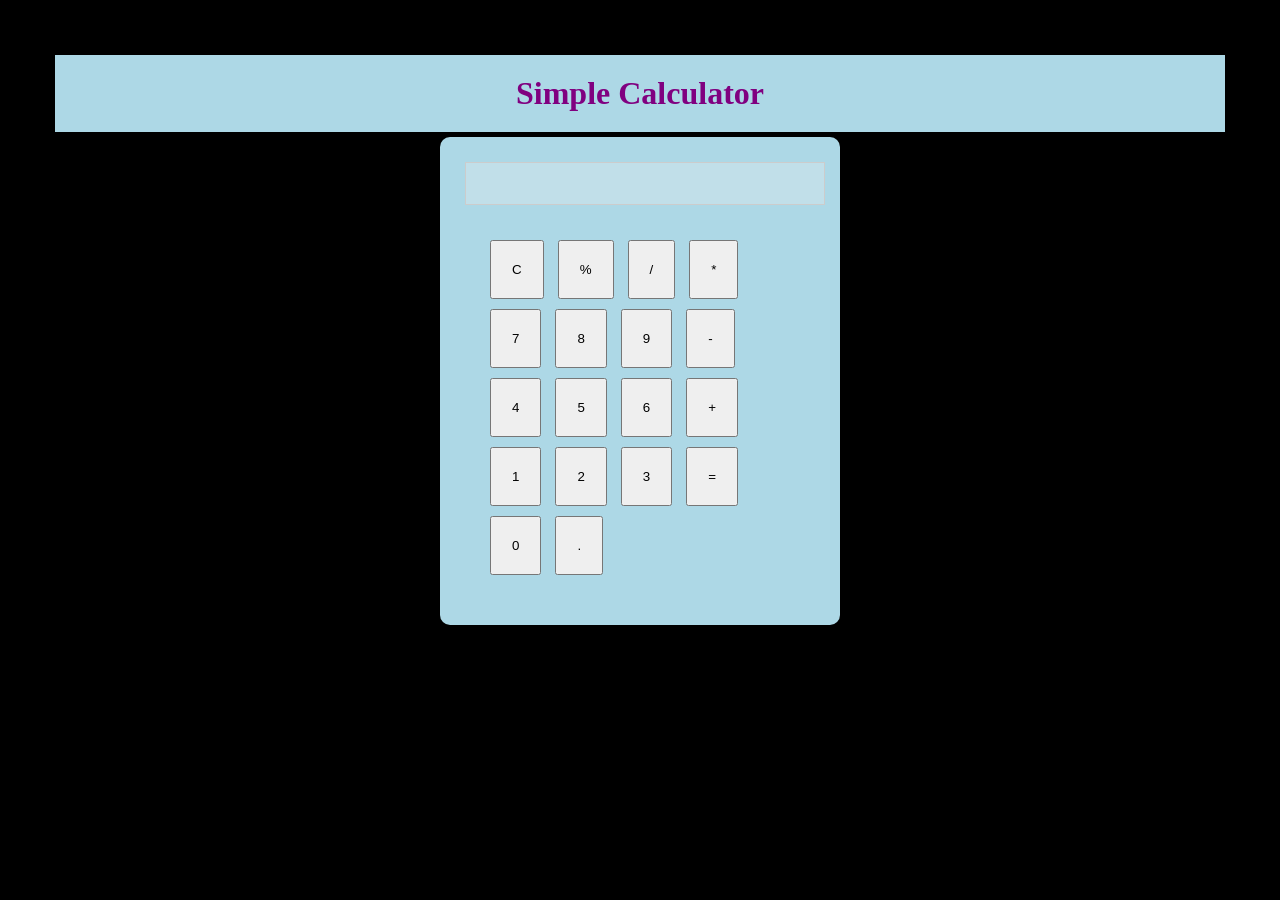
<file: Calculator/index.html>
<!DOCTYPE html>
<html lang="en">
<head>
    <meta charset="UTF-8">
    <meta name="viewport" content="width=device-width, initial-scale=1.0">
    <title>Calculator</title>
    <link rel="stylesheet" href="style.css">
</head>
<body>
    <h1>Simple Calculator</h1>
    <div class="calculator">
        <input type="text" id="display" disabled st
        yle="width: 100%; height: 40px; font-size: 18px;  text-align: center; margin-bottom: 10px; orientation:center;">
        <div class="buttons">
            <button>C</button>
            <button>%</button>
            <button>/</button>
            <button>*</button> <br>
            <button>7</button>
            <button>8</button>  
            <button>9</button>
            <button>-</button> <br>
            <button>4</button>
            <button>5</button>
            <button>6</button>
            <button>+</button> <br>
            <button>1</button>
            <button>2</button>
            <button>3</button>
            <button>=</button><br>
            <button>0</button>
            <button>.</button> <br>
            
        </div>
    </div>

    <script src="script.js"></script>


            

</body>
</html>
</file>
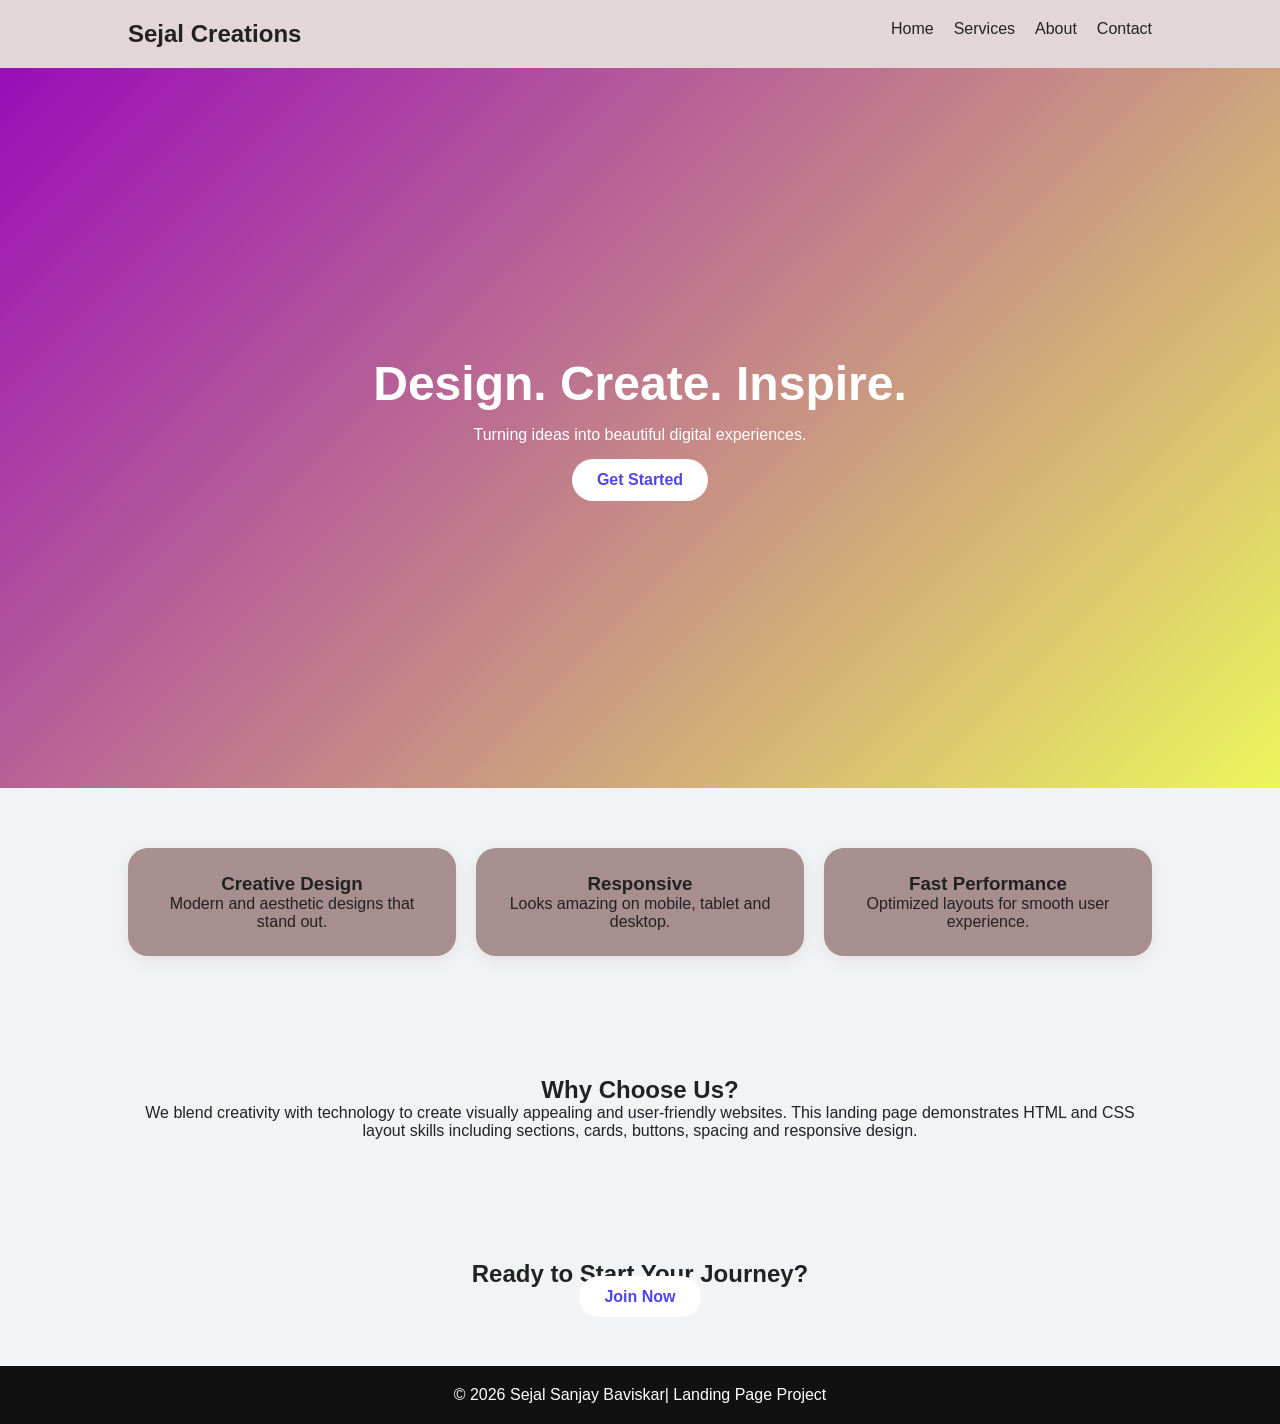
<file: Landing page/index.html>
<!DOCTYPE html>
<html lang="en">
<head>
<meta charset="UTF-8">
<meta name="viewport" content="width=device-width, initial-scale=1.0">
<title>Creative Landing Page</title>
<link rel="stylesheet" href="style.css">
</head>
<body>
<nav>
<h2>Sejal Creations</h2>
<ul>
<li>Home</li>
<li>Services</li>
<li>About</li>
<li>Contact</li>
</ul>
</nav>

<header class="hero">
<h1>Design. Create. Inspire.</h1>
<p>Turning ideas into beautiful digital experiences.</p>
<a href="#" class="btn">Get Started</a>
</header>

<section class="features">
<div class="card">
<h3>Creative Design</h3>
<p>Modern and aesthetic designs that stand out.</p>
</div>
<div class="card">
<h3>Responsive</h3>
<p>Looks amazing on mobile, tablet and desktop.</p>
</div>
<div class="card">
<h3>Fast Performance</h3>
<p>Optimized layouts for smooth user experience.</p>
</div>
</section>

<section class="about">
<h2>Why Choose Us?</h2>
<p>We blend creativity with technology to create visually appealing and user-friendly websites. This landing page demonstrates HTML and CSS layout skills including sections, cards, buttons, spacing and responsive design.</p>
</section>

<section class="cta">
<h2>Ready to Start Your Journey?</h2>
<a href="#" class="btn">Join Now</a>
</section>

<footer>
<p>© 2026 Sejal Sanjay Baviskar| Landing Page Project</p>
</footer>
</body>
</html>
</file>
<file: Calculator/style.css>
*{
    margin: 5px;
    padding: 20px;
    box-sizing: border-box;
}

h1{
    text-align: center;
    color: purple;
    background-color: lightblue;
}

.calculator{
    width: 400px;
    background-color: lightblue;
    margin: 0 auto;
    padding: 20px;
    border-radius: 10px;
}

input[type="text"]{
    width: 100%;
    padding: 10px;
    font-size: 18px;
    border: 1px solid #ccc;
}

body{
    background-color:black;
}
</file>
<file: Landing page/style.css>
*{margin:0;padding:0;box-sizing:border-box;font-family:Arial,sans-serif}
body{background:#f1f3f5;color:#222}
nav{display:flex;justify-content:space-between;padding:20px 10%;background:rgb(226, 214, 214);box-shadow:0 2px 10px rgba(0,0,0,.08)}
nav ul{display:flex;gap:20px;list-style:none}
.hero{height:80vh;display:flex;flex-direction:column;justify-content:center;align-items:center;text-align:center;background:linear-gradient(135deg,#990db8,#ecf65c);color:white;padding:20px}
.hero h1{font-size:3rem}
.hero p{margin:15px 0}
.btn{background:white;color:#4f46e5;padding:12px 25px;border-radius:30px;text-decoration:none;font-weight:bold}
.features{display:grid;grid-template-columns:repeat(auto-fit,minmax(250px,1fr));gap:20px;padding:60px 10%}
.card{background:rgb(167, 143, 143);padding:25px;border-radius:20px;box-shadow:0 4px 15px rgba(227, 222, 222, 0.908);text-align:center}
.about,.cta{text-align:center;padding:60px 10%}
footer{text-align:center;padding:20px;background:#111;color:white}
</file>
